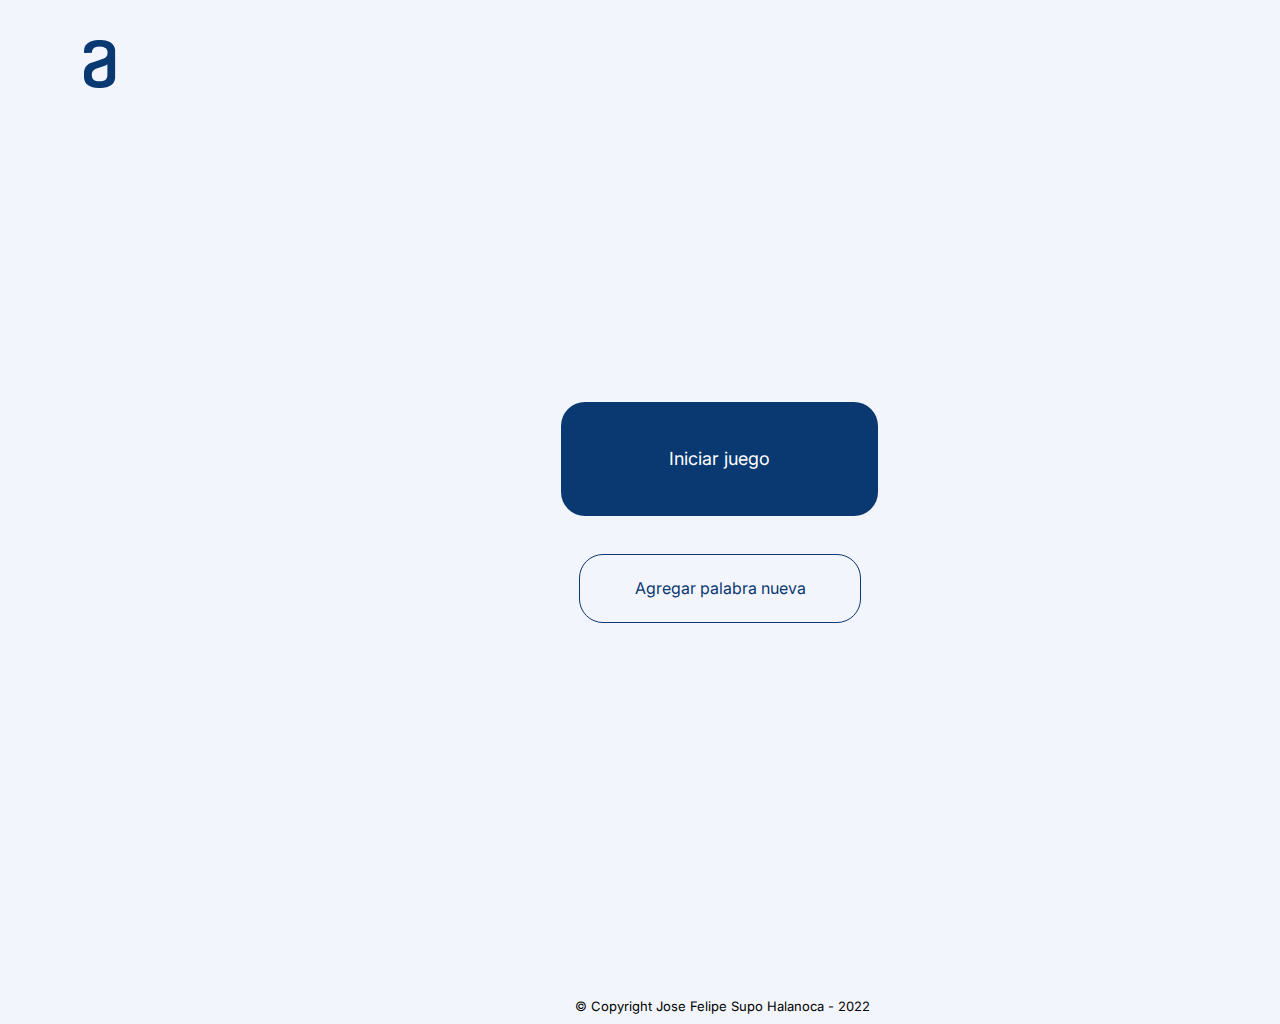
<file: index.html>
<!DOCTYPE html>
<html lang="es">
    <head>
        <meta charset="utf-8">
        <title>Ahorcado</title>
        <link href="https://fonts.googleapis.com/css2?family=Inter&display=swap" rel="stylesheet">
        <link rel="stylesheet" href="style.css">
        <link rel="stylesheet" href="reset.css">
    </head>
    <body>
        <header>
            <img src="Imagenes/Logo.png" class="logo">
        </header>
        <main>
            <div>
                <a href="juego.html" id="iniciar" >Iniciar juego</a>
                <a href="palabra.html" id="palabra">Agregar palabra nueva</a>
            </div>
            <canvas id="letras" height="0px" width="0"></canvas>
        <footer>
            <p class="copyright">&copy Copyright Jose Felipe Supo Halanoca - 2022</p>
        </footer>
        <script src="script.js"></script>
    </body>

</html>
</file>
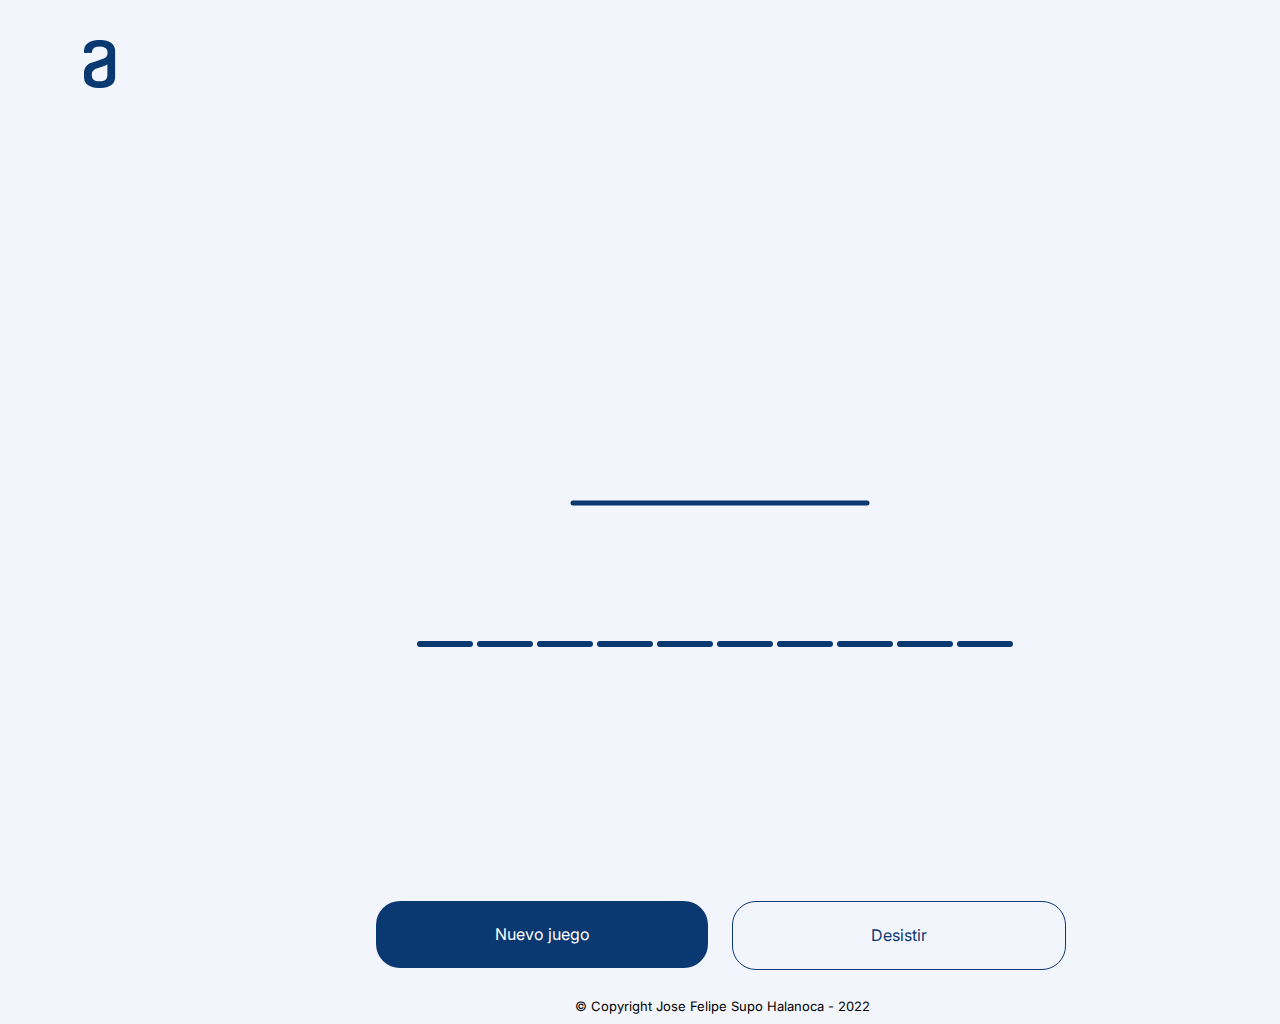
<file: juego.html>
<!DOCTYPE html>
<html lang="es">
    <head>
        <meta charset="utf-8">
        <title>Ahorcado</title>
        <link href="https://fonts.googleapis.com/css2?family=Inter&display=swap" rel="stylesheet">
        <link rel="stylesheet" href="style.css">
        <link rel="stylesheet" href="reset.css">
    </head>
    <body>
        <header>
            <img src="Imagenes/Logo.png" class="logo">
        </header>
        <main>
            
            
            <div id="aparece" class="canvas">
                <canvas id="letras" height="800px" width="1200"></canvas>
            </div>
            <div class="subrayado"></div>
            <div>
                <button id="nuevo" type="button" onclick="javascript:window.location.reload();" >Nuevo juego</button>
                <a href="index.html" id="desistir" type="button" >Desistir</a>
            </div>

        </main>

        <footer>
            <p class="copyright">&copy Copyright Jose Felipe Supo Halanoca - 2022</p>
        </footer>
        <script src="script.js"></script>
    </body>

</html>
</file>
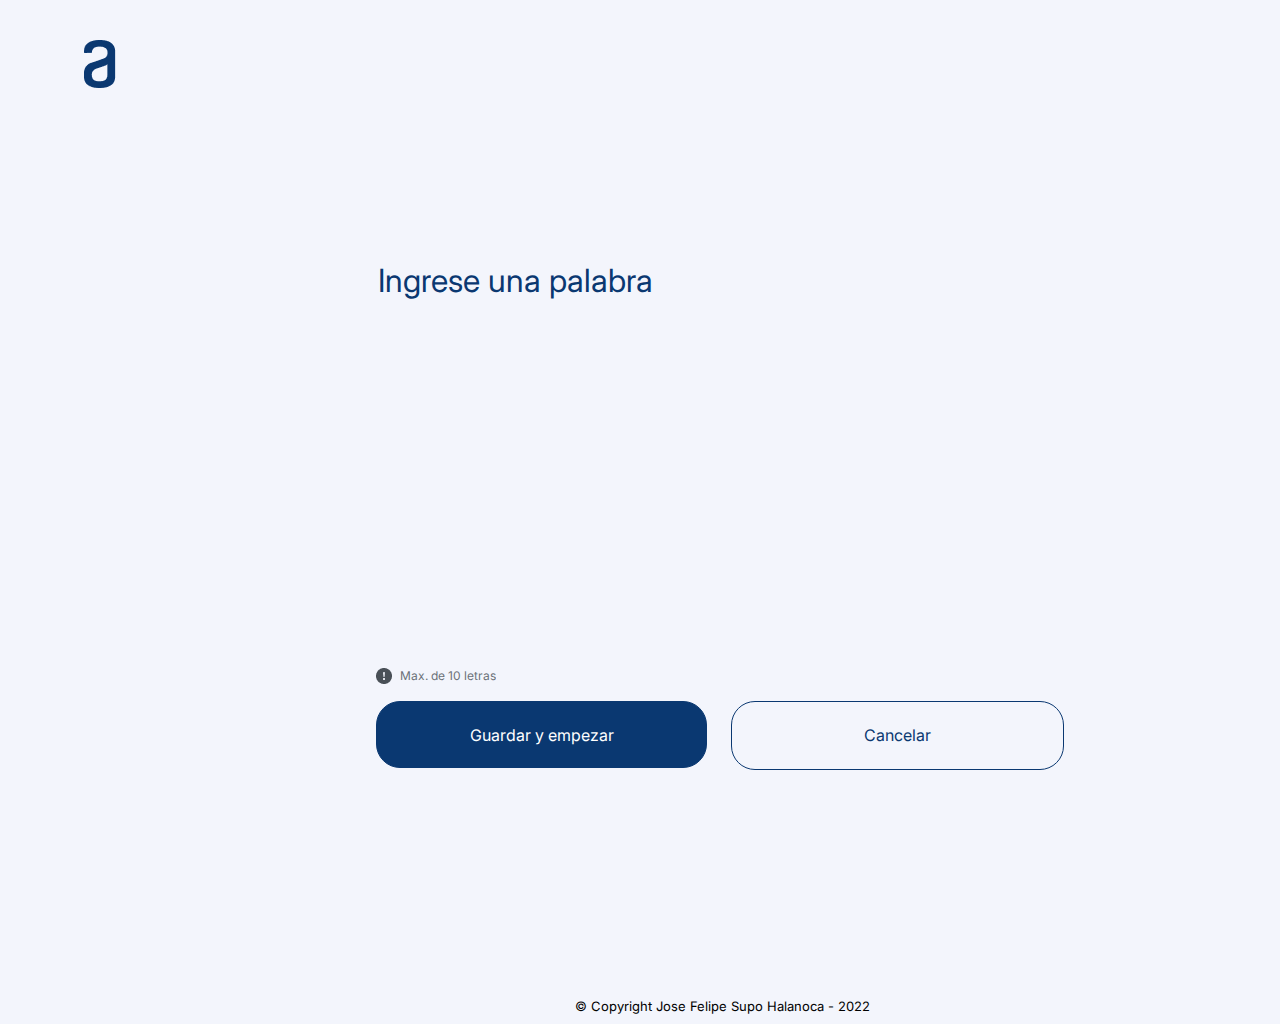
<file: palabra.html>
<!DOCTYPE html>
<html lang="es">
    <head>
        <meta charset="utf-8">
        <title>Ahorcado</title>
        <link href="https://fonts.googleapis.com/css2?family=Inter&display=swap" rel="stylesheet">
        <link rel="stylesheet" href="style.css">
        <link rel="stylesheet" href="reset.css">
    </head>
    <body>
        <header>
            <img src="Imagenes/Logo.png" class="logo">
        </header>
        <main>
            <div>
                <input type="text" id="ingrese-palabra" placeholder="Ingrese una palabra" maxlength="10">
                <section class="advertencia">
                    <img src="Imagenes/Vector.png"></i>
                    <h6 class="advertencia-texto">Max. de 10 letras</h6>
                </section>
            </div>
            <div class="botones">
                <button id="guardar" type="button" onclick="btnguardar()">Guardar y empezar</button>
                <a href="index.html" class="cancelar">Cancelar</a>
            </div>
            <canvas id="letras" height="0px" width="0"></canvas>
        <footer>
            <p class="copyright">&copy Copyright Jose Felipe Supo Halanoca - 2022</p>
        </footer>
        <script src="script.js"></script>
    </body>

</html>
</file>
<file: style.css>
body {
    font-family: 'Inter', sans-serif;

    position: relative;
    width: 1440px;
    height: 1024px;
    background: #F3F5FC;   
}
.logo{
    position: absolute;
    left: 40px;
    top: 40px;
}

#iniciar{
    display: flex;
    justify-content: center;
    padding: 24px;
    position: absolute;
    
    left: 561px;
    top: 402px;
    background: #0A3871;
    border-radius: 24px;
    border: none;

    width: 269px;
    height: 66px;

    font-family: 'Inter';
    font-style: normal;
    font-weight: 400;
    font-size: 18px;
    line-height: 22px;

    align-items: center;    
    text-decoration: none;

    color: #FFFFFF;
}

#palabra{
    padding: 24px;
    position: absolute;
    width: 232px;
    height: 19px;
    left: 579px;
    top: 554px;
    border: 1px solid #0A3871;
    border-radius: 24px;

    font-family: 'Inter';
    font-style: normal;
    font-weight: 400;
    font-size: 16px;
    line-height: 19px;
    text-align: center;
    text-decoration: none;
    color: #0A3871;
}

#nuevo{

    position: absolute;
    left: 376px;
    top: 901px;
    width: 332px;
    height: 67px;

    
    background: #0A3871;
    border-radius: 24px;
    border: 0 none;

    font-family: 'Inter';
    font-style: normal;
    font-weight: 400;
    font-size: 16px;
    line-height: 19px;
    text-align: center;
    color: #FFFFFF;

}
#desistir{
    padding: 24px;
    position: absolute;
    left: 732px;
    top: 901px;
    width: 284px;
    height: 19px;
    border: 1px solid #0A3871;
    border-radius: 24px;

    font-family: 'Inter';
    font-style: normal;
    font-weight: 400;
    font-size: 16px;
    line-height: 19px;
    text-align: center;
    text-decoration: none;
    color: #0A3871;
}
#ingrese-palabra{
    position: absolute;
width: 299px;
height: 48px;
left: 376px;
top: 256px;

font-family: 'Inter';
font-style: normal;
font-weight: 400;
font-size: 32px;
line-height: 150%;
color: #0A3871;
background-color: #F3F5FC;
border: none;
}
::placeholder { 
    color: #0A3871;
 }
#ingrese-palabra:focus{
    outline: 0 none;
 }
 .advertencia{
    display: flex;
    flex-direction: row;
    align-items: center;
    padding: 0px;
    gap: 8px;

    position: absolute;
    width: 200px;
    height: 18px;
    left: 376px;
    top: 667px;
}
 .advertencia-texto{
    font-family: 'Inter';
    font-style: normal;
    font-weight: 400;
    font-size: 12px;
    line-height: 150%;

    color: #495057;
    opacity: 0.8;
}
.botones{
    display: flex;
    flex-direction: row;
    align-items: flex-start;
    padding: 0px;
    gap: 24px;

    position: absolute;
    width: 688px;
    height: 67px;
    left: 376px;
    top: 701px;
}
#guardar{
    display: flex;
    justify-content: center;
    gap: 8px;
    padding: 24px;
    
    width: 332px;
    height: 67px;
    border: 1px solid #0A3871;
    background: #0A3871;
    border-radius: 24px;


    font-family: 'Inter';
    font-style: normal;
    font-weight: 400;
    font-size: 16px;
    line-height: 19px;
    text-align: center;

    color: #FFFFFF;
}
.cancelar{
    display: flex;
    justify-content: center;
    padding: 24px;
    gap: 8px;

    width: 284px;
    height: 19px;
    border: 1px solid #0A3871;
    border-radius: 24px;

    font-family: 'Inter';
    font-style: normal;
    font-weight: 400;
    font-size: 16px;
    line-height: 19px;
    text-align: center;
    text-decoration: none;
    color: #0A3871;
}
.copyright{
    position: absolute;
    font-family: 'Inter';
    left: 575px;
    top: 1000px;
    font-size: 13px;
    
}
</file>
